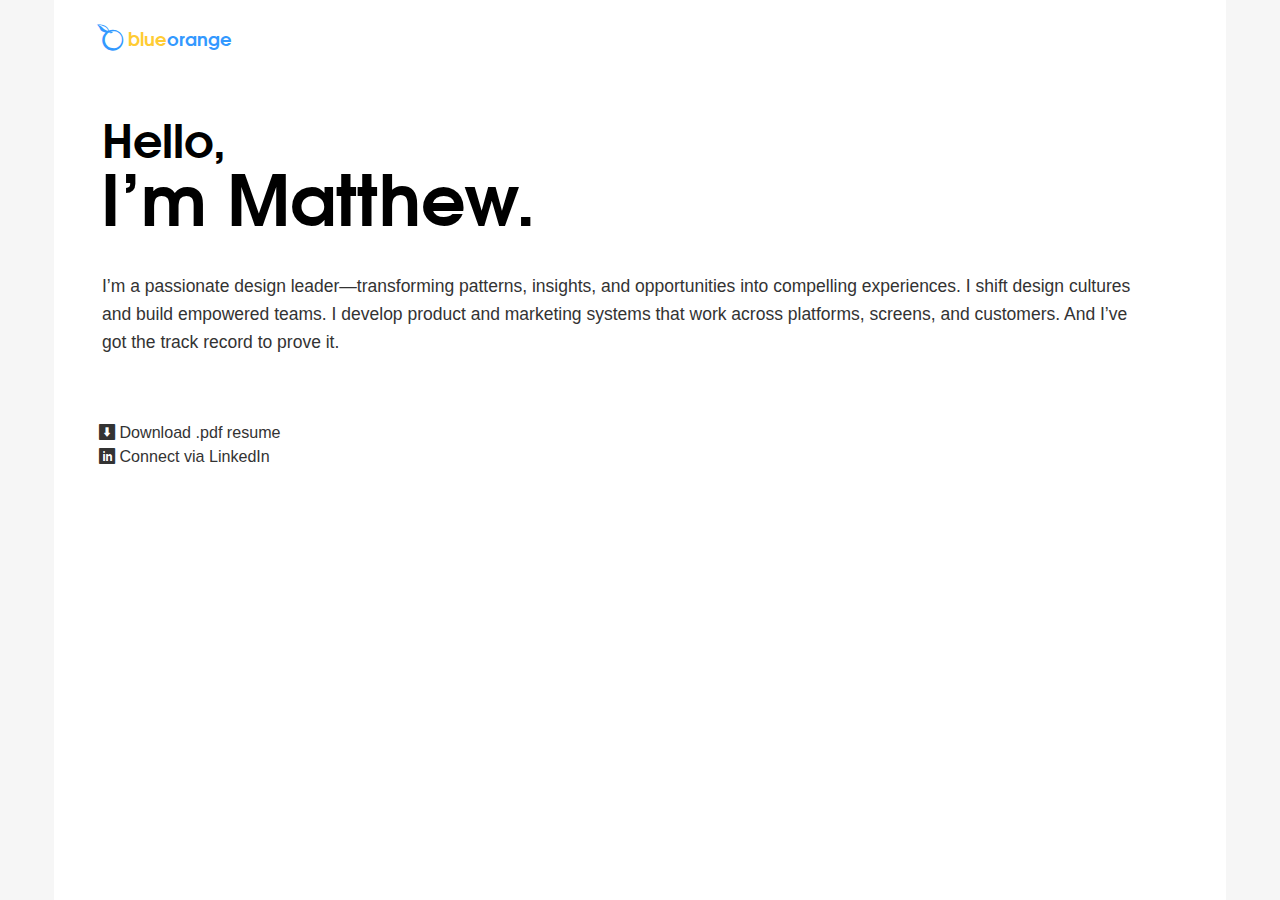
<file: index.html>
<!DOCTYPE html>
<html lang="en">
  <head>
    <meta charset="utf-8">
    <meta name="viewport" content="width=device-width, initial-scale=1">
    <title>Matthew @ blueorange</title>
	
    <!-- Bootstrap -->
    <link href="css/base.css" rel="stylesheet">
    <link href="fonts/fonts.css" rel="stylesheet">
    <!-- HTML5 Shim and Respond.js IE8 support of HTML5 elements and media queries -->
    <!-- WARNING: Respond.js doesn't work if you view the page via file:// -->
    <!--[if lt IE 9]>
      <script src="https://oss.maxcdn.com/libs/html5shiv/3.7.0/html5shiv.js"></script>
      <script src="https://oss.maxcdn.com/libs/respond.js/1.4.2/respond.min.js"></script>
    <![endif]-->   
  </head>

<body>
<div class="container" style="height:100%">
	<div class="row header whitespace">
		<div class="col-xs-12 nopadding" style="padding-top:20px;">
			<p><a href="index.html"><span class="icon logo blue slogo">&#xe602;</span><span class="orange slogo">blue</span><span class="blue slogo">orange</span></a></p>
		</div>
	</div>
	<div class="row"><!-- divider -->
		<div class="col-xs-12 divider"></div>
	</div>
	<div class="row whitespace" style="padding-bottom:20px;"><!-- intro copy -->
		<div class="col-xs-12 col-sm-12 col-md-12 col-lg-12">
			<div class="hello"><span style="font-size:65%">Hello,</span><br />
			<span style="margin-left:-1px;">I&rsquo;m Matthew.</span></div>
			<div class="intro">
I&rsquo;m a passionate design leader&mdash;transforming patterns, insights, and opportunities into compelling experiences. 
I&nbsp;shift design cultures and build empowered teams. 
I&nbsp;develop product and marketing systems that work across platforms, screens, and customers.
And I&rsquo;ve got the track record to prove&nbsp;it.</div>

		</div>
	</div>
		
	<div class="row"><!-- divider -->
		<div class="col-xs-12 divider"></div>
	</div>
	
	<div class="col-xs-12 footer whitespace">
			<p><a href="mzuckman-resume.pdf"><span class="icon-font">&#xE600;</span><span class="link, shift"> Download .pdf resume</span></a></p>
			<p><a href="https://www.linkedin.com/in/mzuckman"><span class="icon-font">&#xE601;</span><span class="link, shift"> Connect via LinkedIn</span></a></p>
		</div>
	<div class="row nopadding" style="padding-bottom:30px;"></div>
</div>

    <script>
  (function(i,s,o,g,r,a,m){i['GoogleAnalyticsObject']=r;i[r]=i[r]||function(){
  (i[r].q=i[r].q||[]).push(arguments)},i[r].l=1*new Date();a=s.createElement(o),
  m=s.getElementsByTagName(o)[0];a.async=1;a.src=g;m.parentNode.insertBefore(a,m)
  })(window,document,'script','//www.google-analytics.com/analytics.js','ga');

  ga('create', 'UA-5024058-5', 'blueorange.com');
  ga('send', 'pageview');
	</script>
    <!-- jQuery (necessary for Bootstrap's JavaScript plugins) -->
    <script src="https://ajax.googleapis.com/ajax/libs/jquery/1.11.0/jquery.min.js"></script>
    <!-- Include all compiled plugins (below), or include individual files as needed -->
    <script src="js/bootstrap.min.js"></script>
</body>
</html>
</file>
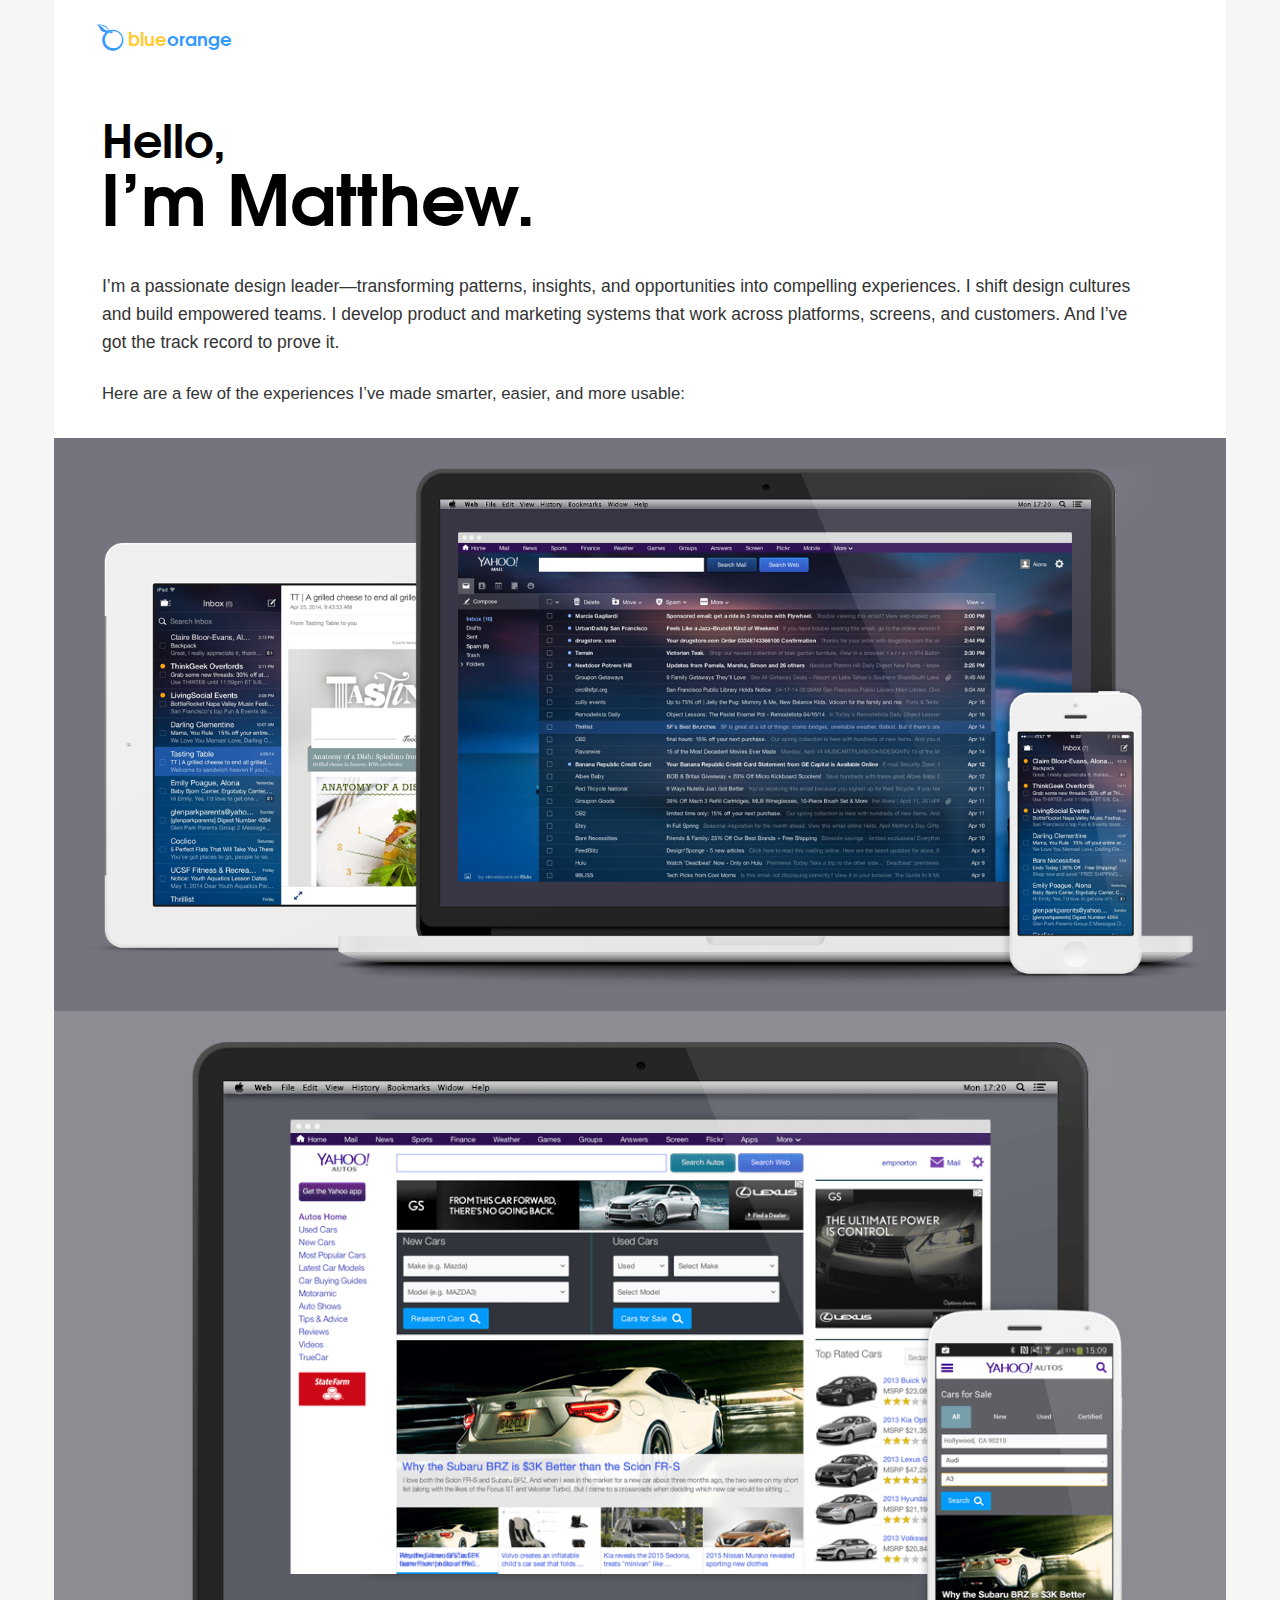
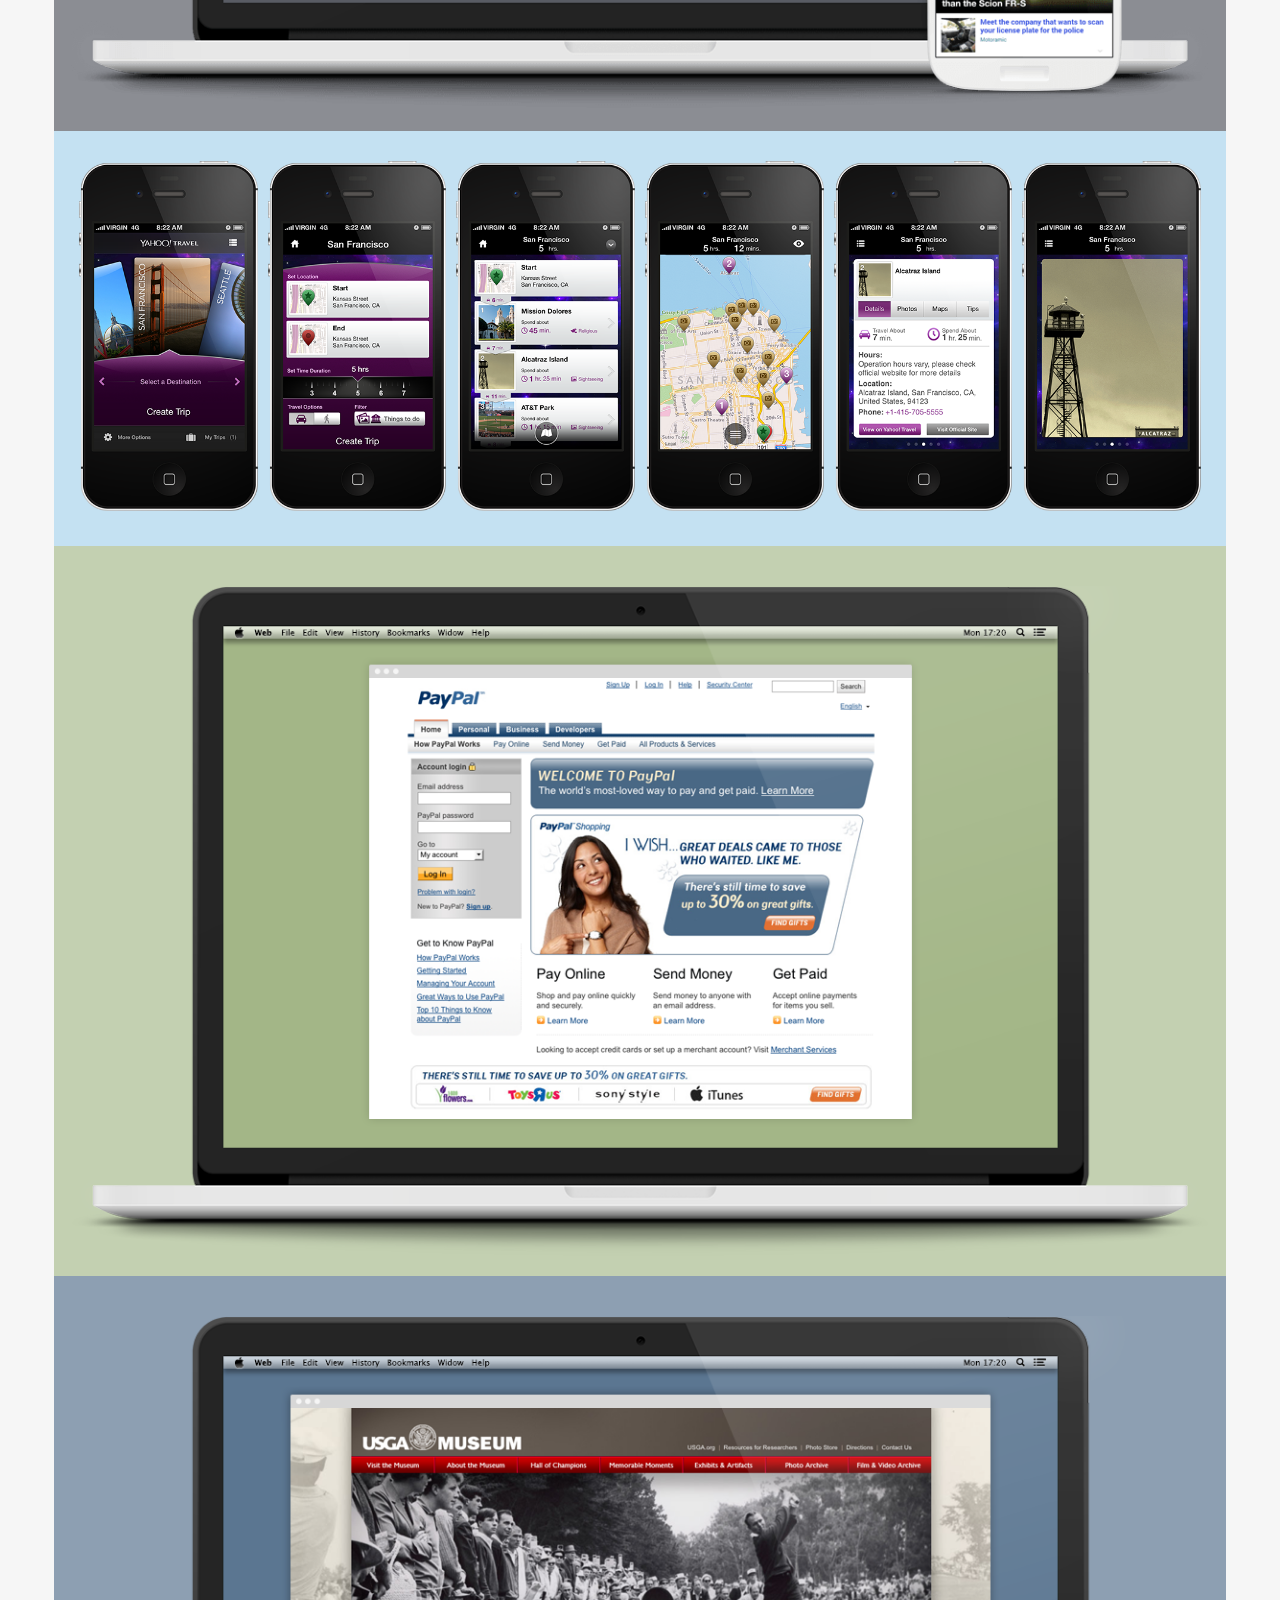
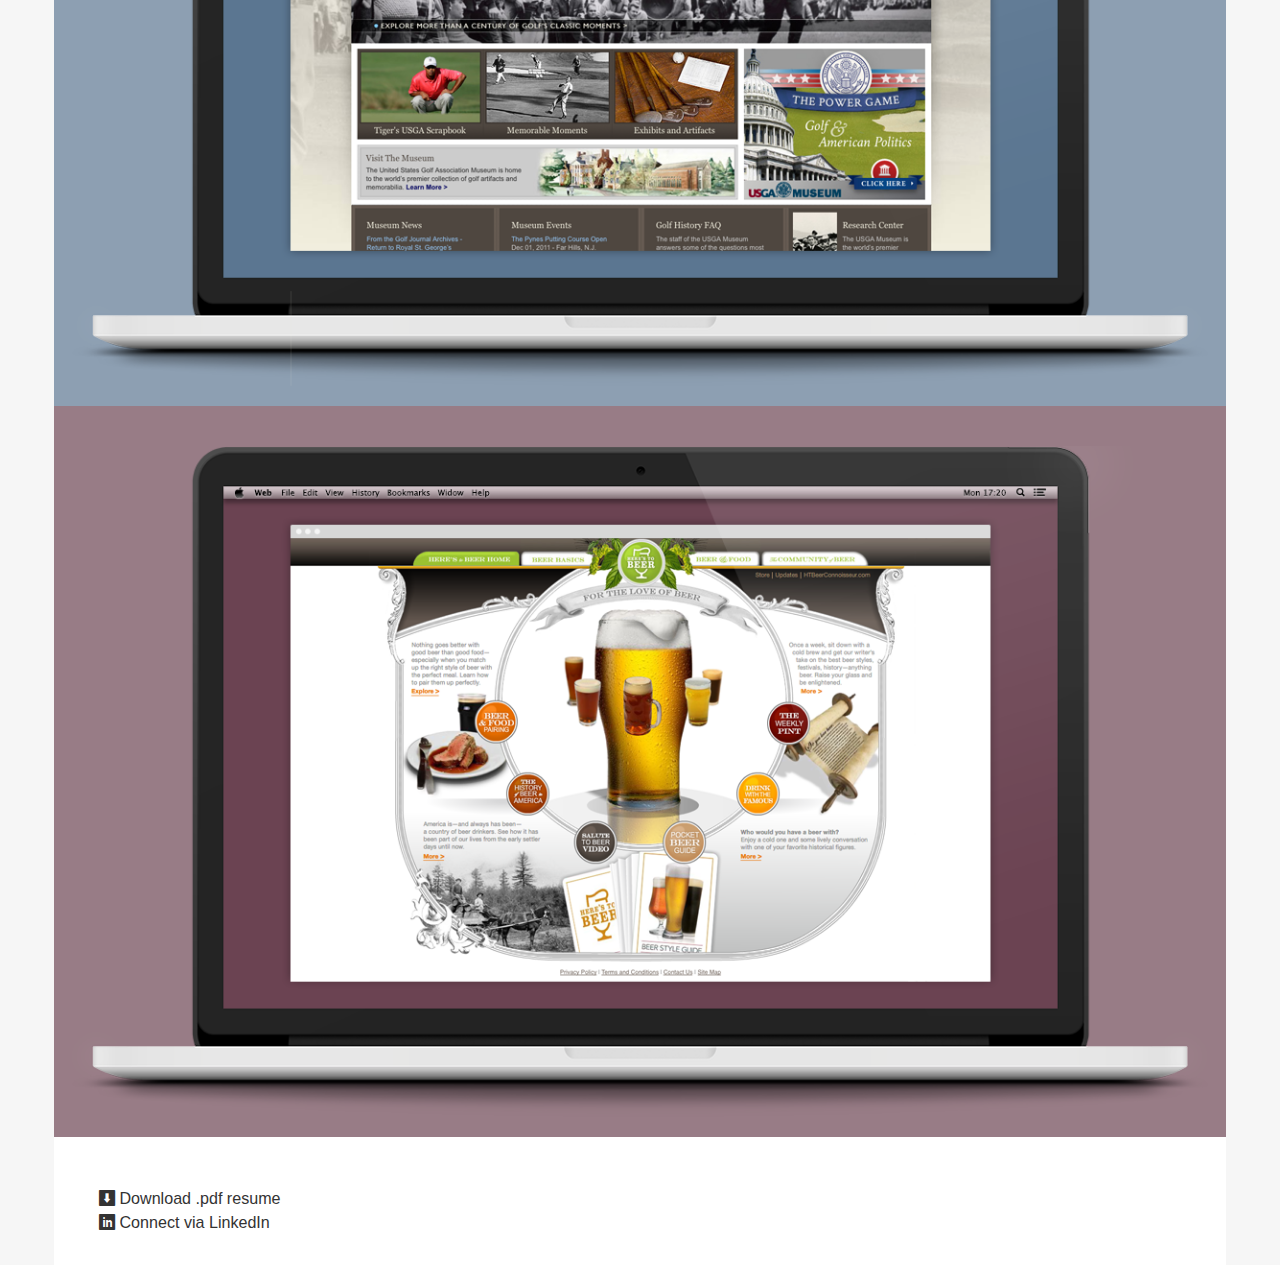
<file: samples.html>
<!DOCTYPE html>
<html lang="en">
  <head>
    <meta charset="utf-8">
    <meta name="viewport" content="width=device-width, initial-scale=1">
    <title>Matthew @ blueorange</title>
	
    <!-- Bootstrap -->
    <link href="css/base.css" rel="stylesheet">
    <link href="fonts/fonts.css" rel="stylesheet">
    <!-- HTML5 Shim and Respond.js IE8 support of HTML5 elements and media queries -->
    <!-- WARNING: Respond.js doesn't work if you view the page via file:// -->
    <!--[if lt IE 9]>
      <script src="https://oss.maxcdn.com/libs/html5shiv/3.7.0/html5shiv.js"></script>
      <script src="https://oss.maxcdn.com/libs/respond.js/1.4.2/respond.min.js"></script>
    <![endif]-->   
  </head>

<body>
<div class="container">
	<div class="row header whitespace">
		<div class="col-xs-12 nopadding" style="padding-top:20px;">
			<p><a href="index.html"><span class="icon logo blue slogo">&#xe602;</span><span class="orange slogo">blue</span><span class="blue slogo">orange</span></a></p>
		</div>
	</div>
	<div class="row"><!-- divider -->
		<div class="col-xs-12 divider"></div>
	</div>
	<div class="row whitespace" style="padding-bottom:20px;"><!-- intro copy -->
		<div class="col-xs-12 col-sm-12 col-md-12 col-lg-12">
			<div class="hello"><span style="font-size:65%">Hello,</span><br />
			<span style="margin-left:-1px;">I&rsquo;m Matthew.</span></div>
			<div class="intro">
I&rsquo;m a passionate design leader&mdash;transforming patterns, insights, and opportunities into compelling experiences. 
I&nbsp;shift design cultures and build empowered teams. 
I&nbsp;develop product and marketing systems that work across platforms, screens, and customers.
And I&rsquo;ve got the track record to prove&nbsp;it.</div>
			<div class="intro" style="font-size:1.2em; color:#333; padding-top:30px; margin-bottom:-40px;">
Here are a few of the experiences I’ve made smarter, easier, and more&nbsp;usable:
			</div>
		</div>
	</div>
		
	<div class="row"><!-- divider -->
		<div class="col-xs-12 divider"></div>
	</div>

	<div class="row hero" style="background-color:#75737d; padding-top:30px; padding-bottom:20px;"><!-- work -->
		<div class="col-xs-12">
			<img src="img/work-communications-hero.png" alt="...">
		</div>
	</div>
	
	<div class="row hero" style="background-color:#8b8d93; padding-top:30px; padding-bottom:20px;"><!-- work -->
		<div class="col-xs-12">
			<img src="img/work-autos-hero.png" alt="...">
		</div>
	</div>
	
	<div class="row tiles hero" style="background-color:#c4e1f2; padding-top:30px; padding-bottom:20px; padding-left:20px; padding-right:20px;"><!-- work -->
		<div class="col-xs-2 col-sm-2 col-md-2 col-lg-2 nopadding five"><img src="img/work-ttp1.png" alt="..."></div>
		<div class="col-xs-2 col-sm-2 col-md-2 col-lg-2 nopadding five"><img src="img/work-ttp2.png" alt="..."></div>
		<div class="col-xs-2 col-sm-2 col-md-2 col-lg-2 nopadding five"><img src="img/work-ttp3.png" alt="..."></div>
		<div class="col-xs-2 col-sm-2 col-md-2 col-lg-2 nopadding five"><img src="img/work-ttp4.png" alt="..."></div>
		<div class="col-xs-2 col-sm-2 col-md-2 col-lg-2 nopadding five"><img src="img/work-ttp5.png" alt="..."></div>
		<div class="col-xs-2 col-sm-2 col-md-2 col-lg-2 nopadding five"><img src="img/work-ttp6.png" alt="..."></div>
	</div>

	<div class="row hero" style="background-color:#c3d0b1; padding-top:40px; padding-bottom:20px;"><!-- work -->
		<div class="col-xs-12">
			<img src="img/work-pp-hero.png" alt="...">
		</div>
	</div>
	
	<div class="row hero" style="background-color:#8d9fb2; padding-top:40px; padding-bottom:20px;"><!-- work -->
		<div class="col-xs-12">
			<img src="img/work-usga-hero.png" alt="...">
		</div>
	</div>

	<div class="row hero" style="background-color:#987c86; padding-top:40px; padding-bottom:20px;"><!-- work -->
		<div class="col-xs-12">
			<img src="img/work-ab-hero.png" alt="...">
		</div>
	</div>
		<div class="row"><!-- divider -->
		<div class="col-xs-12 divider"></div>
	</div>
	<div class="col-xs-12 footer whitespace">
			<p><a href="mzuckman-resume.pdf"><span class="icon-font">&#xE600;</span><span class="link, shift"> Download .pdf resume</span></a></p>
			<p><a href="https://www.linkedin.com/in/mzuckman"><span class="icon-font">&#xE601;</span><span class="link, shift"> Connect via LinkedIn</span></a></p>
		</div>
	<div class="row nopadding" style="padding-bottom:30px;"></div>
</div>

    <script>
  (function(i,s,o,g,r,a,m){i['GoogleAnalyticsObject']=r;i[r]=i[r]||function(){
  (i[r].q=i[r].q||[]).push(arguments)},i[r].l=1*new Date();a=s.createElement(o),
  m=s.getElementsByTagName(o)[0];a.async=1;a.src=g;m.parentNode.insertBefore(a,m)
  })(window,document,'script','//www.google-analytics.com/analytics.js','ga');

  ga('create', 'UA-5024058-5', 'blueorange.com');
  ga('send', 'pageview');
	</script>
    <!-- jQuery (necessary for Bootstrap's JavaScript plugins) -->
    <script src="https://ajax.googleapis.com/ajax/libs/jquery/1.11.0/jquery.min.js"></script>
    <!-- Include all compiled plugins (below), or include individual files as needed -->
    <script src="js/bootstrap.min.js"></script>
</body>
</html>
</file>
<file: fonts/fonts.css>
/* Generated by Font Squirrel (http://www.fontsquirrel.com) on April 12, 2014 */



@font-face {
    font-family: 'texgyreadventorregular';
    src: url('texgyreadventor-regular-webfont.eot');
    src: url('texgyreadventor-regular-webfont.eot?#iefix') format('embedded-opentype'),
         url('texgyreadventor-regular-webfont.woff') format('woff'),
         url('texgyreadventor-regular-webfont.ttf') format('truetype'),
         url('texgyreadventor-regular-webfont.svg#texgyreadventorregular') format('svg');
    font-weight: normal;
    font-style: normal;

}



@font-face {
    font-family: 'texgyreadventorbold';
    src: url('texgyreadventor-bold-webfont.eot');
    src: url('texgyreadventor-bold-webfont.eot?#iefix') format('embedded-opentype'),
         url('texgyreadventor-bold-webfont.woff') format('woff'),
         url('texgyreadventor-bold-webfont.ttf') format('truetype'),
         url('texgyreadventor-bold-webfont.svg#texgyreadventorbold') format('svg');
    font-weight: normal;
    font-style: normal;

}



@font-face {
    font-family: 'texgyreadventoritalic';
    src: url('texgyreadventor-italic-webfont.eot');
    src: url('texgyreadventor-italic-webfont.eot?#iefix') format('embedded-opentype'),
         url('texgyreadventor-italic-webfont.woff') format('woff'),
         url('texgyreadventor-italic-webfont.ttf') format('truetype'),
         url('texgyreadventor-italic-webfont.svg#texgyreadventoritalic') format('svg');
    font-weight: normal;
    font-style: normal;

}


@font-face {
	font-family: 'icomoon';
	src:url('icomoon.eot?-ho1kfn');
	src:url('icomoon.eot?#iefix-ho1kfn') format('embedded-opentype'),
		url('icomoon.woff?-ho1kfn') format('woff'),
		url('icomoon.ttf?-ho1kfn') format('truetype'),
		url('icomoon.svg?-ho1kfn#icomoon') format('svg');
	font-weight: normal;
	font-style: normal;
}

[class^="icon-"], [class*=" icon-"] {
	font-family: 'icomoon';
	speak: none;
	font-style: normal;
	font-weight: normal;
	font-variant: normal;
	text-transform: none;
	line-height: 1;

	/* Better Font Rendering =========== */
	-webkit-font-smoothing: antialiased;
	-moz-osx-font-smoothing: grayscale;
}
</file>
